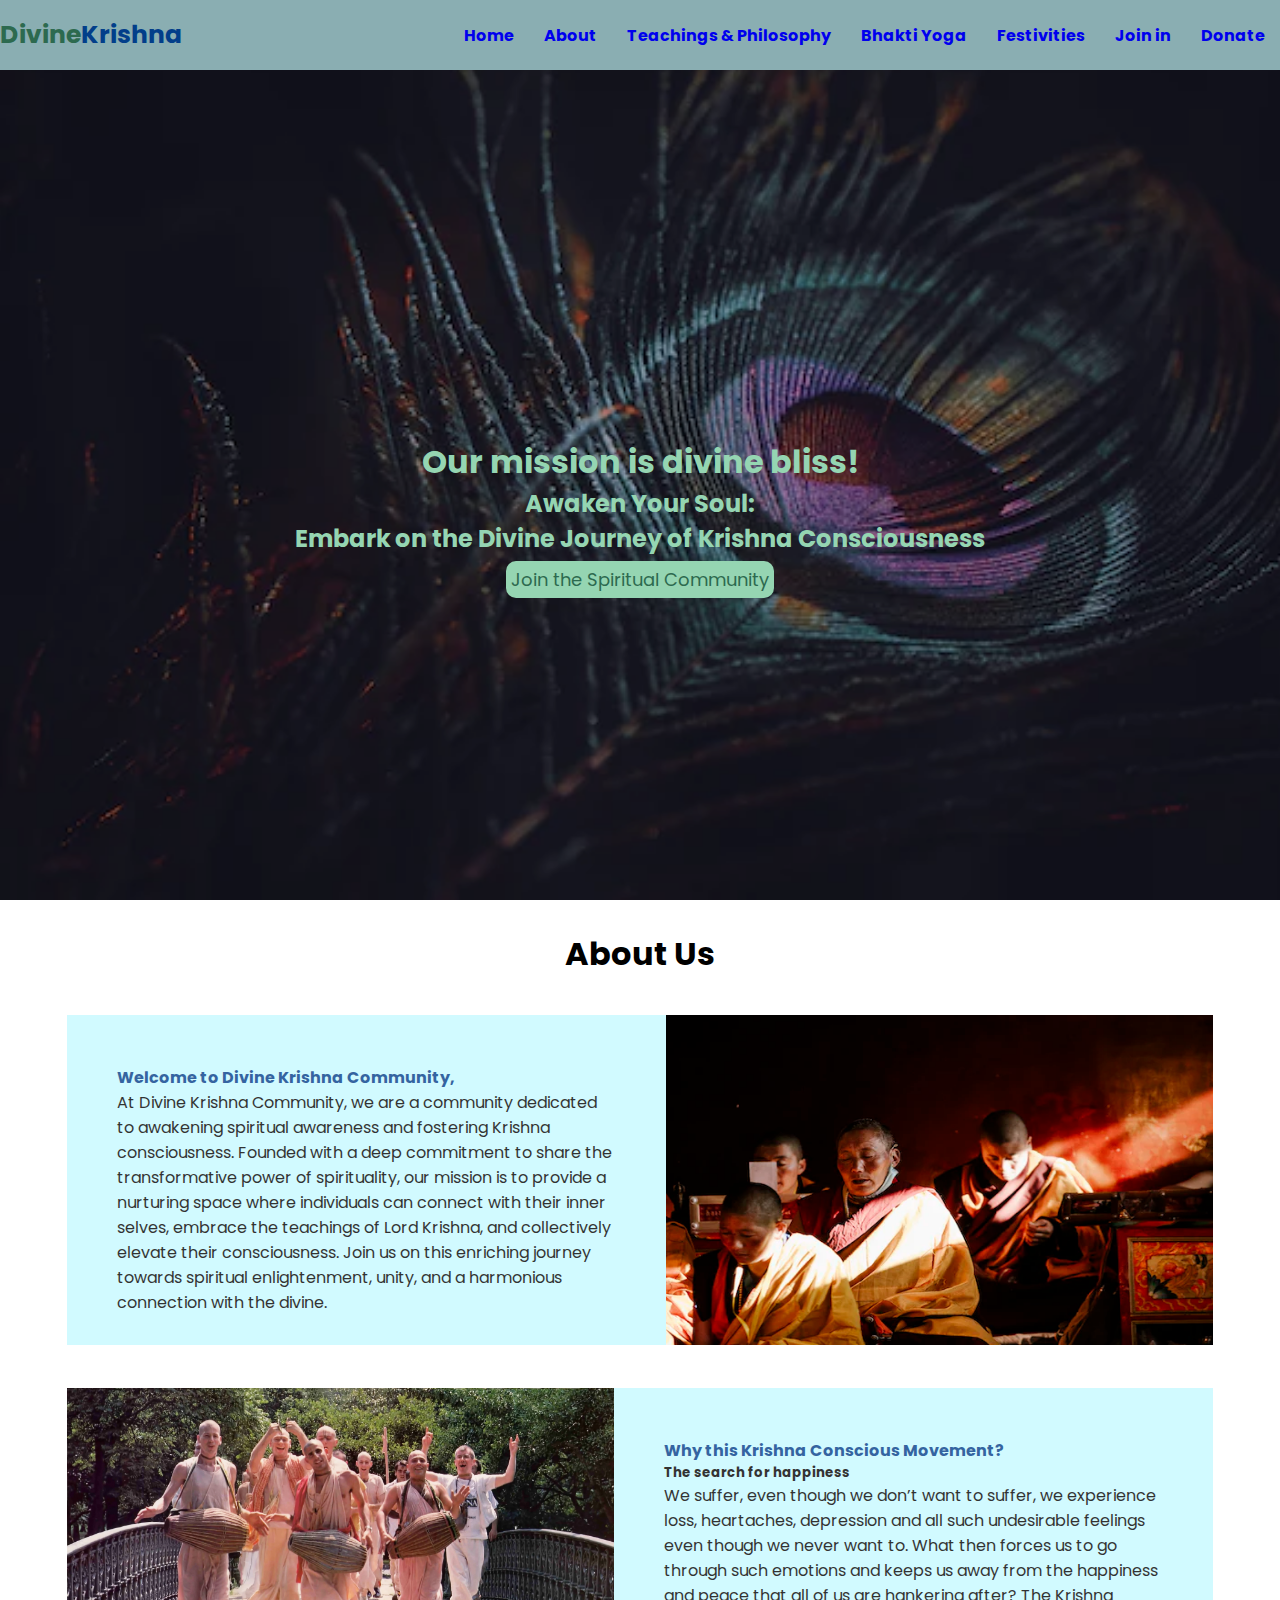
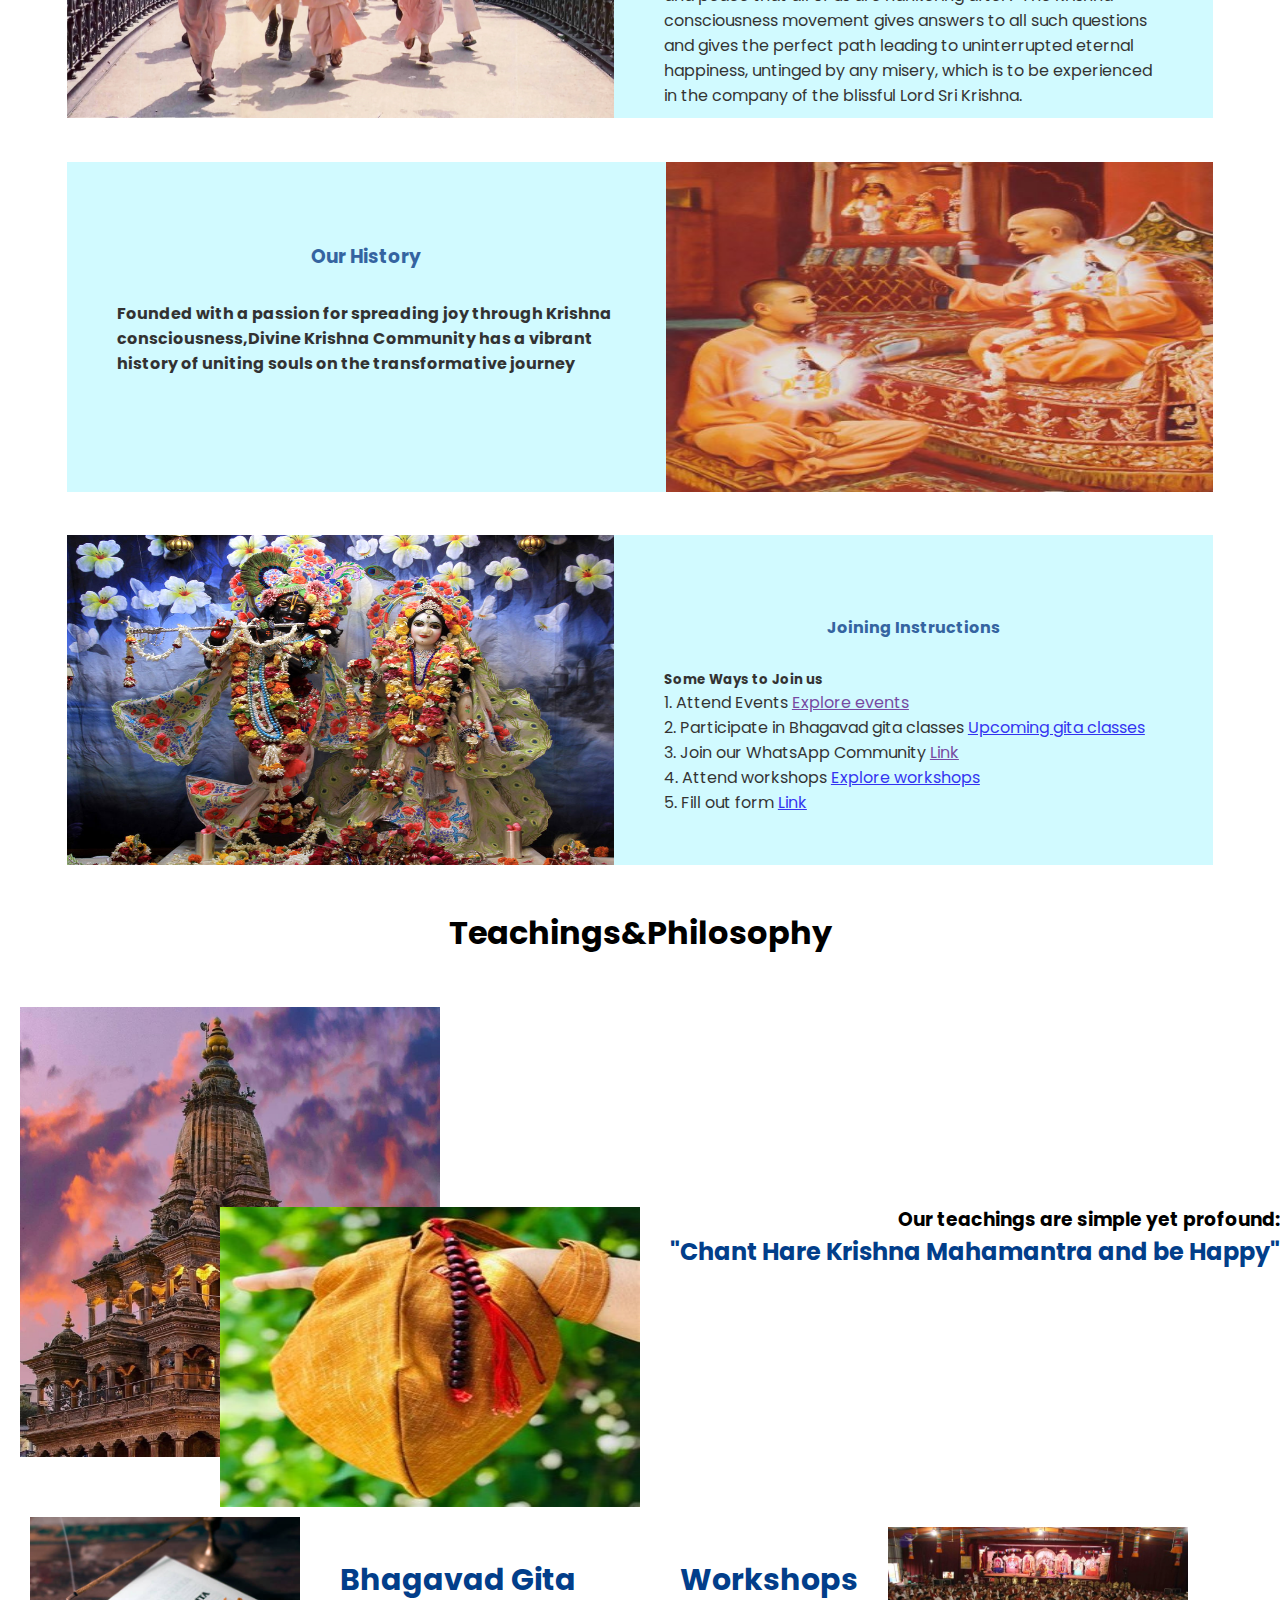
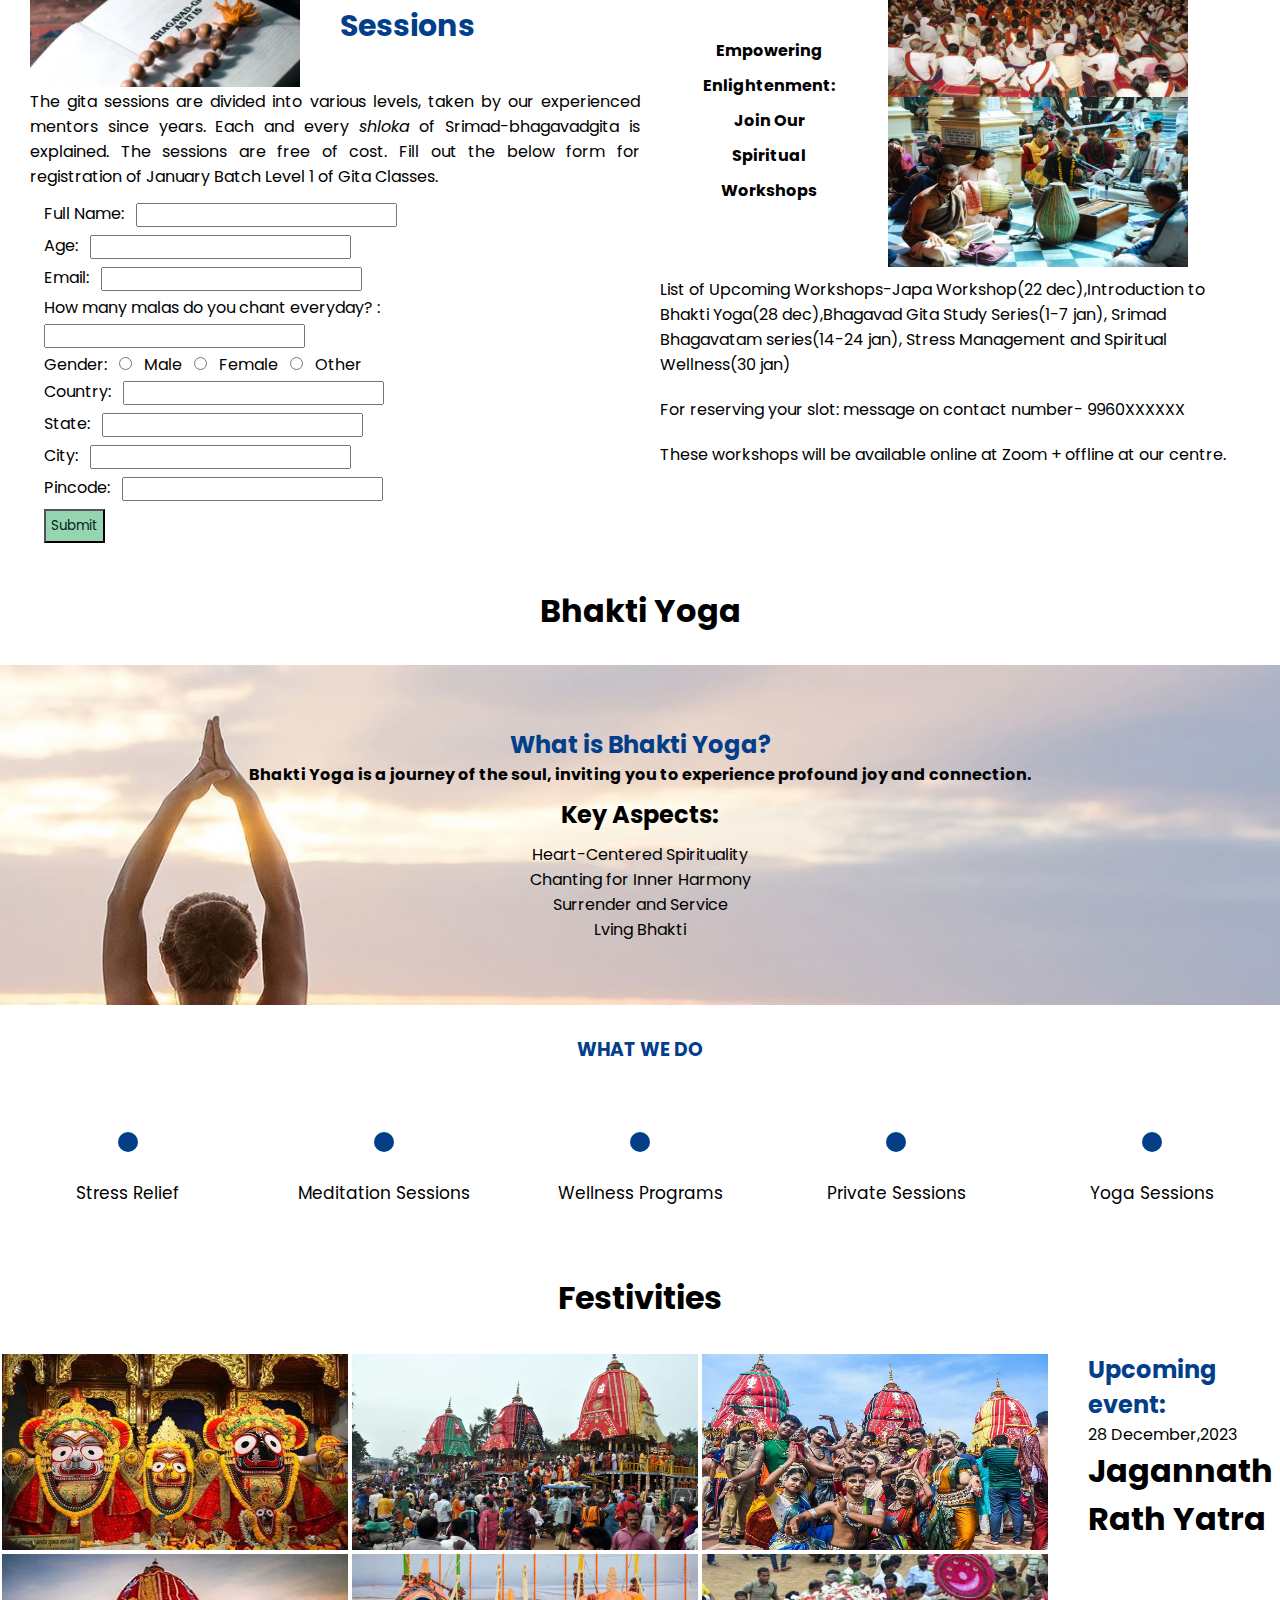
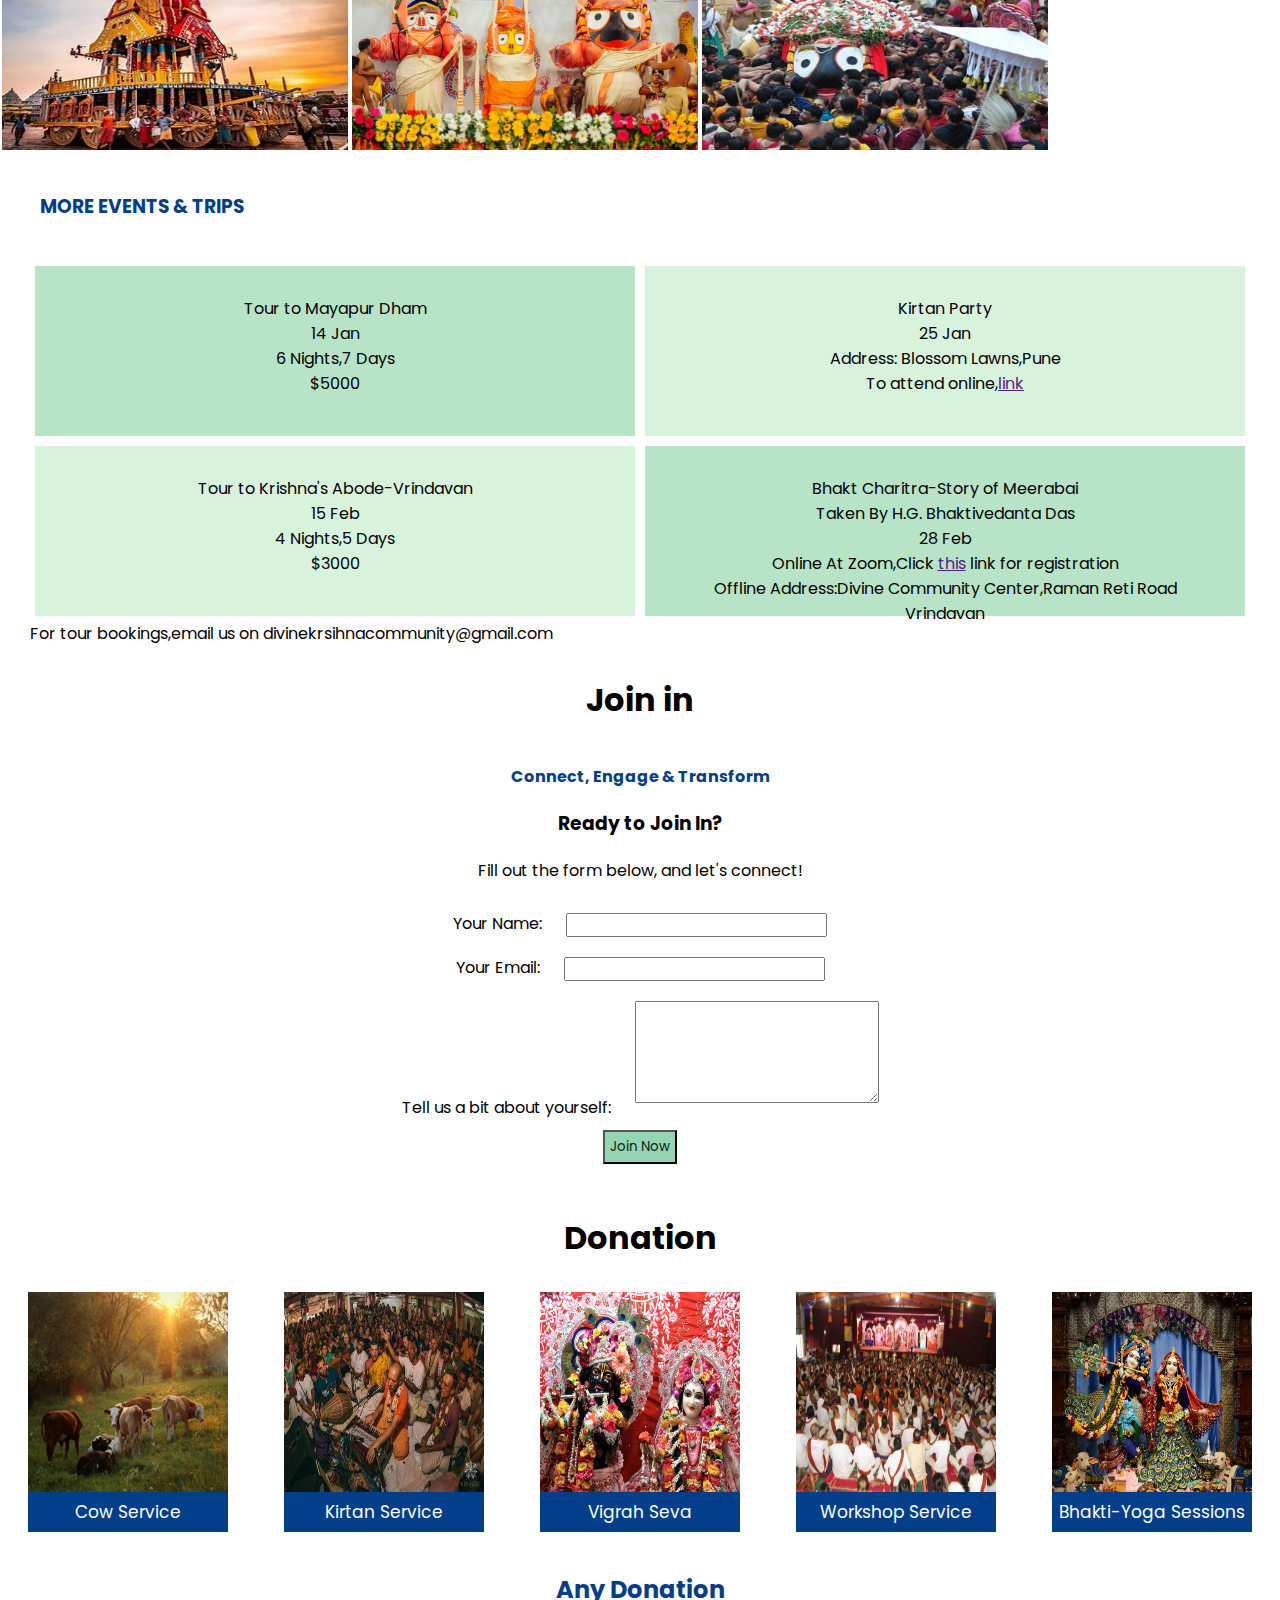
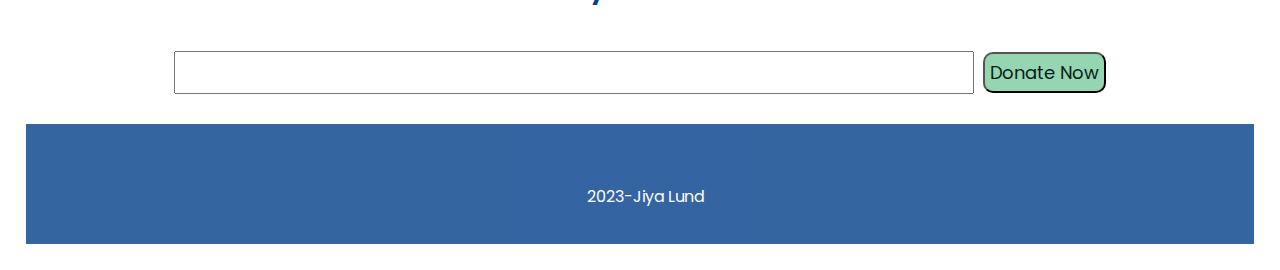
<file: index.html>
<!DOCTYPE html>
<html lang="en">
<head>
    <meta charset="UTF-8">
    <meta name="viewport" content="width=device-width, initial-scale=1.0">
    <title>Landing Page - Divine Krishna Website</title>
    <link rel="stylesheet" href="https://cdnjs.cloudflare.com/ajax/libs/font-awesome/6.5.1/css/all.min.css" integrity="sha512-DTOQO9RWCH3ppGqcWaEA1BIZOC6xxalwEsw9c2QQeAIftl+Vegovlnee1c9QX4TctnWMn13TZye+giMm8e2LwA==" crossorigin="anonymous" referrerpolicy="no-referrer" /> 
    <link rel="stylesheet" href="style.css">
    <link rel="stylesheet" href="utilities.css">
    <link rel="preconnect" href="https://fonts.googleapis.com">
<link rel="preconnect" href="https://fonts.gstatic.com" crossorigin>
<link href="https://fonts.googleapis.com/css2?family=Poppins:wght@300&display=swap" rel="stylesheet">
</head>
<body>
    <div class="main">
        <div class="home" id="home">
            <nav class="d-flex">
                <h1><span class="text-success"><i class="fa-solid fa-hands-praying "></i>Divine</span>Krishna</h1>
                <ul class="items d-flex">
                    <li><a href="#home">Home</a></li>
                    <li><a href="#about">About</a></li>
                    <li><a href="#teachings-philosophy">Teachings & Philosophy</a></li>
                    <li><a href="#bhakti-yoga">Bhakti Yoga</a></li>
                    <li><a href="#festivities">Festivities</a></li>
                    <li><a href="#join-in">Join in</a></li>
                    <li><a href="#donation">Donate</a></li>
                </ul>
            </nav>
            <div class="content d-flex d-col">
                <h1>Our mission is divine bliss!</h1>
                <h2>Awaken Your Soul:</h2> 
                <h2>Embark on the Divine Journey of Krishna Consciousness</h2>
                <a href="#join-in" class="btn btn-success" >Join the Spiritual Community</a>
            </div>
        </div>
        <div class="about-us" id="about">
            <h1 class="text-center">About Us</h1>
            <div class="block">
                <div class="box1 d-flex ">
                    <div class="right">
                        <p>
                        <h4 class="color-header">Welcome to Divine Krishna Community,</h4>
                        <p>At Divine Krishna Community, we are a community dedicated to awakening spiritual awareness and fostering Krishna consciousness. Founded with a deep commitment to share the transformative power of spirituality, our mission is to provide a nurturing space where individuals can connect with their inner selves, embrace the teachings of Lord Krishna, and collectively elevate their consciousness. Join us on this enriching journey towards spiritual enlightenment, unity, and a harmonious connection with the divine.</p>
                        </p>
                    </div>
                    <div class="left">
                        <img src="images/about1.webp" alt="">
                    </div>
                </div>
                <div class="box2 d-flex">
                    <div class="left">
                        <img src="images/about2.webp" alt="">
                    </div>
                    <div class="right">
                        <h4 class="color-header">Why this Krishna Conscious Movement?</h4>
                        <h5>The search for happiness</h5>
                        <p>We suffer, even though we don’t want to suffer, we experience loss, heartaches, depression and all such undesirable feelings even though we never want to. What then forces us to go through such emotions and keeps us away from the happiness and peace that all of us are hankering after? The Krishna consciousness movement gives answers to all such questions and gives the perfect path leading to uninterrupted eternal happiness, untinged by any misery, which is to be experienced in the company of the blissful Lord Sri Krishna.</p>
                    </div>
                </div>
                <div class="box3 d-flex">
                    <div class="right">
                        <h3 class="color-header text-center">Our History</h3>
                        <h4>Founded with a passion for spreading joy through Krishna consciousness,Divine Krishna Community has a vibrant history of uniting souls on the transformative journey</h4>
                    </div>
                    <div class="left">
                        <img src="images/about3.jpg" alt="">
                    </div>
                </div>
                <div class="box4 d-flex">
                    <div class="left">
                        <img src="images/about5.jpeg" alt="">
                    </div>
                    <div class="right">
                        <h4 class="color-header text-center">Joining Instructions</h4>
                        <!-- <h5>To become a  member, follow these simple steps:</h5> -->
                        <h5>Some Ways to Join us</h5>
                        <p>1. Attend Events <a href=""> Explore events</a></p>
                        <p>2. Participate in Bhagavad gita classes <a href="#gita-classes"> Upcoming gita classes</a></p>
                        <p>3. Join our WhatsApp Community <a href=""> Link</a></p>
                        <p>4. Attend workshops <a href="#workshops">Explore workshops</a></p>
                        <p>5. Fill out form <a href="#join-in">Link</a></p>
                    </div>
                </div>
            </div>
        </div>
        <div class="teachings-philosophy" id="teachings-philosophy">
            <h1 class="text-center">Teachings&Philosophy</h1>
            <!-- <h2 class>Teachings</h2> -->
            <div class="d-flex d-col">
                <div class="photo-container">
                    <img src="images/teaching2.jpeg" alt="" class="photo">
                   <img src="images/teaching.jpg" alt="" class="photo">
                </div>
                <div class="d-flex d-col text-container">
                    <h3>Our teachings are simple yet profound:</h3>
                    <h2 class="color-header">"Chant Hare Krishna Mahamantra and be Happy"</h2>
                </div>
                <div class="tp-section d-flex">
                    <!-- <div class="d-flex gita">
                        <img src="images/gita.jpg" alt="">
                        <h4 class="color-header text-center">Bhagavad Gita Sessions</h4>
                    </div> -->
                    <div class="tp-section-half "  id="gita-classes">
                        <div class="d-flex">
                            <img src="images/gita.jpg" alt="" class="gita-img">
                            <h4 class="color-header margin gita-header"> Bhagavad Gita Sessions</h4>
                        </div>
                        <p class="align-justify">The gita sessions are divided into various levels, taken by our experienced mentors since years. Each and every <i>shloka</i> of Srimad-bhagavadgita is explained. The sessions are free of cost. Fill out the below form for registration of January Batch Level 1 of Gita Classes.</p>
                        <!-- <fieldset> -->
                            <form action="" class="padding">
                                <label for="fullName">Full Name:</label>
                                <input type="text" id="fullName" name="fullName" required><br>
                        
                                <label for="age">Age:</label>
                                <input type="number" id="age" name="age" required><br>
                        
                                <label for="email">Email:</label>
                                <input type="email" id="email" name="email" required><br>
                        
                                <label for="chantingCount">How many malas do you chant everyday? :</label>
                                <input type="number" id="chantingCount" name="chantingCount" required><br>
                        
                                <label>Gender:</label>
                                <input type="radio" id="male" name="gender" value="male" required>
                                <label for="male">Male</label>
                                <input type="radio" id="female" name="gender" value="female" required>
                                <label for="female">Female</label>
                                <input type="radio" id="other" name="gender" value="other" required>
                                <label for="other">Other</label><br>
                        
                                <label for="country">Country:</label>
                                <input type="text" id="country" name="country" required><br>
                        
                                <label for="state">State:</label>
                                <input type="text" id="state" name="state" required><br>
                        
                                <label for="city">City:</label>
                                <input type="text" id="city" name="city" required><br>
                        
                                <label for="pincode">Pincode:</label>
                                <input type="text" id="pincode" name="pincode" required><br>
                        
                                <input type="submit" value="Submit" class="btn-success">
                        
                            </form>
                        </fieldset>
                    </div>
                    <div class="tp-section-half padding" id="workshops">
                        <div class="d-flex">
                            <div>
                                <h4 class="color-header text-center gita-header">Workshops</h4>
                                <h4 class="align-center">Empowering   </h4>
                                <h4 class="align-center">Enlightenment:</h4>
                                <h4 class="align-center">Join Our</h4>
                                <h4 class="align-center">Spiritual</h4>
                                <h4 class="align-center">Workshops</h4>
                            </div>
                            <div class="d-flex d-col">
                                <img src="images/workshop1.JPG" alt="" class="gita-img">
                                <img src="images/workshop2.jpg" alt="" class="gita-img">
                            </div>
                        </div>
                        <div >
                            <p class="padding">List of Upcoming Workshops-Japa Workshop(22 dec),Introduction to Bhakti Yoga(28 dec),Bhagavad Gita Study Series(1-7 jan), Srimad Bhagavatam series(14-24 jan), Stress Management and Spiritual Wellness(30 jan)</p>
                            <p class="padding">For reserving your slot: message on contact number- 9960XXXXXX</p>
                        <p class="padding">These workshops will be available online at Zoom + offline at our centre.</p>
                        </div>
                    </div>
                </div>
                
         </div>

        </div>
        <div class="bhakti-yoga" id="bhakti-yoga">
            <h1 class="text-center">Bhakti Yoga</h1> 
            <div class="yoga-img d-flex d-col">
                <h2 class="color-header">What is Bhakti Yoga?</h2>
                <h4 class="">Bhakti Yoga is a journey of the soul, inviting you to experience profound joy and connection.</h4>
                <h2 class="padding">Key Aspects:</h2>
                <p>Heart-Centered Spirituality</p>
                <p>Chanting for Inner Harmony</p>
                <p>Surrender and Service</p>
                <p>Lving Bhakti</p>
                </ul>
            </div>
            <div class="more">
                <h3 class="text-center color-header">WHAT WE DO</h3>
                <div class="boxes d-flex">
                    <div class="box  d-flex d-col box-content">
                        <i class="fa-solid fa-person-circle-plus fa-3x yoga-icon"></i>
                        <p>Stress Relief</p>
                    </div>
                    <div class="box d-flex d-col box-content">
                        <i class="fa-solid fa-om fa-3x yoga-icon"></i>
                        <p>Meditation Sessions</p>
                    </div>
                    <div class="box d-flex d-col box-content">
                        <i class="fa-solid fa-heart-pulse fa-3x yoga-icon"></i>
                        <p>Wellness Programs</p>
                    </div>
                    <div class="box d-flex d-col box-content">
                        <i class="fa-solid fa-people-arrows fa-3x yoga-icon"></i>
                        <p>Private Sessions</p>
                    </div>
                    <div class="box d-flex d-col box-content">
                        <i class="fa-solid fa-sun-plant-wilt fa-3x yoga-icon"></i>
                        <p>Yoga Sessions</p>
                    </div>
                </div>
            </div>
        </div>
        <div class="festives" id="festivities">
            <h1 class="text-center">Festivities</h1>
            <div class="d-flex">
                <div class="events d-flex ">
                    <img src="images/event-image1.jpeg" alt="" class="event-images">
                    <img src="images/event-image2.jpg" alt="" class="event-images">
                    <img src="images/event-image3.webp" alt="" class="event-images">
                    <img src="images/event-image4.jpeg" alt="" class="event-images">
                    <img src="images/event-image5.webp" alt="" class="event-images">
                    <img src="images/event-image6.jpg" alt="" class="event-images">
                </div>
                <div class="start">
                    <h2 class="color-header">Upcoming event:</h2>
                    <p>28 December,2023</p>
                    <h1>Jagannath Rath Yatra</h1>
                </div>
            </div>
            <div>
                <h3 class="margin color-header">MORE EVENTS & TRIPS</h3>
            </div>
            <div class="block">
                <div class="d-flex">
                    <div class="text color1 flexbox">
                        <p>Tour to Mayapur Dham</p>
                        <p> 14 Jan</p>
                        <p>6 Nights,7 Days</p>
                        <p>$5000</p> 
                    </div>
                    <div class="text color2 flexbox">
                        <p>Kirtan Party</p>
                        <p> 25 Jan</p>
                        <p>Address: Blossom Lawns,Pune</p>
                        <p>To attend online,<a href="">link</a></p>
                    </div>
                </div>
                <div class="d-flex">
                    <div class="text color2 flexbox">
                        <p>Tour to Krishna's Abode-Vrindavan</p>
                        <p>15 Feb</p>
                        <p>4 Nights,5 Days</p>
                        <p>$3000</p>
                    </div>
                    <div class="text color1 flexbox">
                        <p>Bhakt Charitra-Story of Meerabai</p>
                        <p>Taken By H.G. Bhaktivedanta Das</p>
                        <p>28 Feb</p>
                        <p>Online At Zoom,Click <a href="">this</a> link for registration</p>
                        <p>Offline Address:Divine Community Center,Raman Reti Road Vrindavan</p>
                    </div>
                </div>
                <p>For tour bookings,email us on divinekrsihnacommunity@gmail.com</p>
            </div>
        </div>
        <div class="join" id="join-in">
            <h1 class="text-center">Join in</h1>
            <div class="join-us-form d-flex d-col">
                <h4 class="color-header">Connect, Engage & Transform</h4>
                <h3>Ready to Join In?</h3>
                <p>Fill out the form below, and let's connect!</p>
    
                <form action="/submit_join_form" method="post">
                    <label for="name">Your Name:</label>
                    <input type="text" id="name" name="name" required><br>
    
                    <label for="email">Your Email:</label>
                    <input type="email" id="email" name="email" required><br>
    
                    <label for="message">Tell us a bit about yourself:</label>
                    <textarea id="message" name="message" rows="5"></textarea><br>
    
                    <button type="submit" class="btn-success">Join Now</button>
                </form>
            </div>

        </div>
        <div class="donate" id="donation">
            <h1 class="text-center">Donation</h1>
            <div class="donate-boxes d-flex">
                <div class="donate-box donate-boxContent">
                    <img src="images/donate1.jpg" alt="" class="donate-images">
                    <p>Cow Service</p>
                </div>
                <div class="donate-box donate-boxContent">
                    <img src="images/donate-2.jpeg" alt="" class="donate-images">
                    <p>Kirtan Service</p>
                </div>
                <div class="donate-box donate-boxContent">
                    <img src="images/donate3.jpeg" alt="" class="donate-images">
                    <p>Vigrah Seva</p>
                </div>
                <div class="donate-box donate-boxContent">
                    <img src="images/workshop1.JPG" alt="" class="donate-images">
                    <p>Workshop Service</p>
                </div>
                <div class="donate-box donate-boxContent">
                    <img src="images/about4.jpg" alt="" class="donate-images">
                    <p>Bhakti-Yoga Sessions</p>
                </div>
            </div>
            <div>
                <h2 class=" margin text-center color-header">Any Donation</h2>
                <form action="" class="donate-form d-flex">
                    <input type="number" id="age" name="age" required><br>
                    <button class="btn btn-success">Donate Now</button>
                </form>
            </div>
        </div>
        <div class="contact">

        </div>
        <div class="footer d-flex d-col">
            <div>
              <i class="footer-icons fa-brands fa-facebook"></i>
              <i class="footer-icons fa-brands fa-instagram"></i>
              <i class="footer-icons fa-brands fa-twitter"></i>
              <i class="footer-icons fa-brands fa-google"></i>
            </div>
            <div>
             <p><i class="footer-icons fa-regular fa-copyright"></i> 2023-Jiya Lund</p>
            </div>
         </div>
    </div>
</body>
</html>
</file>
<file: style.css>
*{
    margin: 0;
    padding: 0;
    font-family: 'Poppins', sans-serif;
    box-sizing: border-box;
}

/* main starts */
.home{
    background-image: url(images/1.webp);
    height: 100vh;
    background-repeat: no-repeat;
    background-size: cover;
    position: relative;
}

.home::before{
    content:'';
    top:0;
    left:0;
    position: absolute;
    background-color: black;
    width: 100%;
    height:100%;
    opacity: 0.3
}

.home *{
    z-index: 10;
}

.content a{
    text-decoration: none;
    color:#2d6a4f;
}
/* navbar starts */

/* .logowithname p{
    font-size: 35px;
} */

nav{
    justify-content:space-between;
    align-items: center;
    background-color:#c6f9ff;
    height:70px;
    color:#023e8a;
}

nav h1{
    font-size: 25px;
}
nav li a{
    text-decoration: none;
}

nav li{
    list-style-type: none;
    padding: 15px;
    font-size: 16px;
    font-weight: bolder;
}

nav a:hover{
    border-bottom: 3px solid #40916c;
}
/* navbar ends */

.content{
    color:#95d5b2;
    /* justify-content: center; */
    align-items:center;
    justify-content: center;
    height: 100%;
}

.btn-success:hover{
    color:#023e8a !important;
    background-color:#c6f9ff ;
}

/* teachings-philosophy starts */

.teaching-image{ 
    margin: 30px;
    height: 400px;
}

.photo-container {
    position: relative;
}
  
.photo{
    margin: 20px;
    position: absolute;
    width: 420px;
    height:auto;
}
  
.photo:nth-child(1) {
    top: 200px;
    left: 200px;
    z-index: 2;
    height:300px;
  }
  
  .photo:nth-child(2) {
    top: 0px;
    left: 0px;
    z-index: 1;
    height:450px;
  }

.text-container{
    height:500px;
    z-index:3;
    align-items:end;
    justify-content: center;
}

.tp-section{
    /* background-color: #b7e4c7; */
    height: 610px;
    margin: 30px;
}

.tp-section-half{
    height:100%;
    width:50%;
}

.gita-img{
    height:170px;
    width: 300px;
}

.gita-header{
    font-size: 30px;
}
form *{
    margin: 4px;
}

/* teachings-philosophy ends */

/* bhakti yoga starts */
.yoga-img{
    height: 340px;
    background-size: cover;
    background-repeat: no-repeat;
    width: 100%;
    background-image: url(images/yoga1.jpeg);
    align-items:center;
    justify-content: center;
}

.boxes{
    justify-content: space-around;
}
 
.box{
     height:150px;
     width:200px;
     padding: 10px;
     /* background-color: #caf0f8; */
     /* opacity: 0.3; */
}

.box-content{
    justify-content:space-evenly;
    align-items: center;
    /* padding: 40px; */
    /* margin: 20px; */
    font-size: 17px;
}

.yoga-icon{
    background-color: #023e8a;
    color:#caf0f8;
    border-radius: 50%;
    padding: 10px;
}

/* bhakti yoga ends */
/* festives starts */
.event-images{
    height:200px;
    width:350px;
    padding:2px;
}

.events{
    /* justify-content: center; */
    flex-wrap: wrap;
}

.block{
    margin:30px;
}

.flexbox{
    width:50%;
    background-color: #caf0f8;
    margin:5px;
    height:170px;
    padding: 30px;
}

.color1{
    background-color: #b7e4c7;
}
.color2{
    background-color: #d8f3dc;
}

/* .trips{
    align-items: center;
    justify-content: center;
} */
/* festives ends */

/* join starts */
.join-us-form *{
    margin:10px;
}

.join-us-form {
    text-align: center;
}

/* join ends */

/* donate starts */
.donate-boxes{
    justify-content: space-around;
}
 
.donate-box{
     height:240px;
     width:200px;
     /* padding: 10px; */
     background-color: #023e8a;;
     /* opacity: 0.3; */
     color: white;
}

.donate-boxContent{
    justify-content:space-evenly;
    align-items: center;
    /* padding: 40px; */
    /* margin: 20px; */
    font-size: 17px;
    text-align: center;
}

.donate-images{
   height: 200px;
   width: 200px;
}

.donate-form{
    justify-content: center;
    /* margin: 70px; */
}
.donate form input{ 
    width:800px ;
    /* margin: 15px; */
}
/* donate ends */

/* footer starts */
.footer{
    background-color:#023e8a;
    height:120px;
    opacity: 0.8;
    margin:26px;
    justify-content: center;
    align-items: center;
    color: white;
}


.footer-icons{
    color:#fff;
    padding: 5px;
}
/* footer ends */

/* main ends */
</file>
<file: utilities.css>
.d-flex{
    display: flex;
}

.d-col{
    flex-direction: column;
}

.d-row{
    flex-direction: row;
}

.text-success{
    color:#2d6a4f;
}

.btn{
    margin: 5px;
    border-radius: 10px;
    padding: 7px;
    font-size: 18px;
}

.btn-success
{
    color:#081c15;
    background-color:#95d5b2;
    padding: 5px;
}

.text-center{
    text-align: center;
    margin: 30px;
}

.text{
    text-align: center; 
}

    
.left,.right{
    width: 100%;
}

.left img{
    height:330px;
    width: 100%;
}

.right{
    padding:50px;
    height: 330px;
    background-color:#c6f9ff ;
    opacity: 0.8;
}

.box1,.box2,.box3,.box4{
    margin: 3%;
}

.color-header{
    color:#023e8a;
}

.margin{
    margin: 40px;
}

.padding{
    padding: 10px;
}

.align-justify{
    text-align:justify;
}

.align-center{
    text-align:center;
    padding: 5px;
}

.end{
    text-align: end;
}

/* .left,.right{
    width:50%;
}

.left{
    background-color:darkgray;
    height:350px;
    padding:40px;
}

.images img{
    height:350px;
} */
</file>
